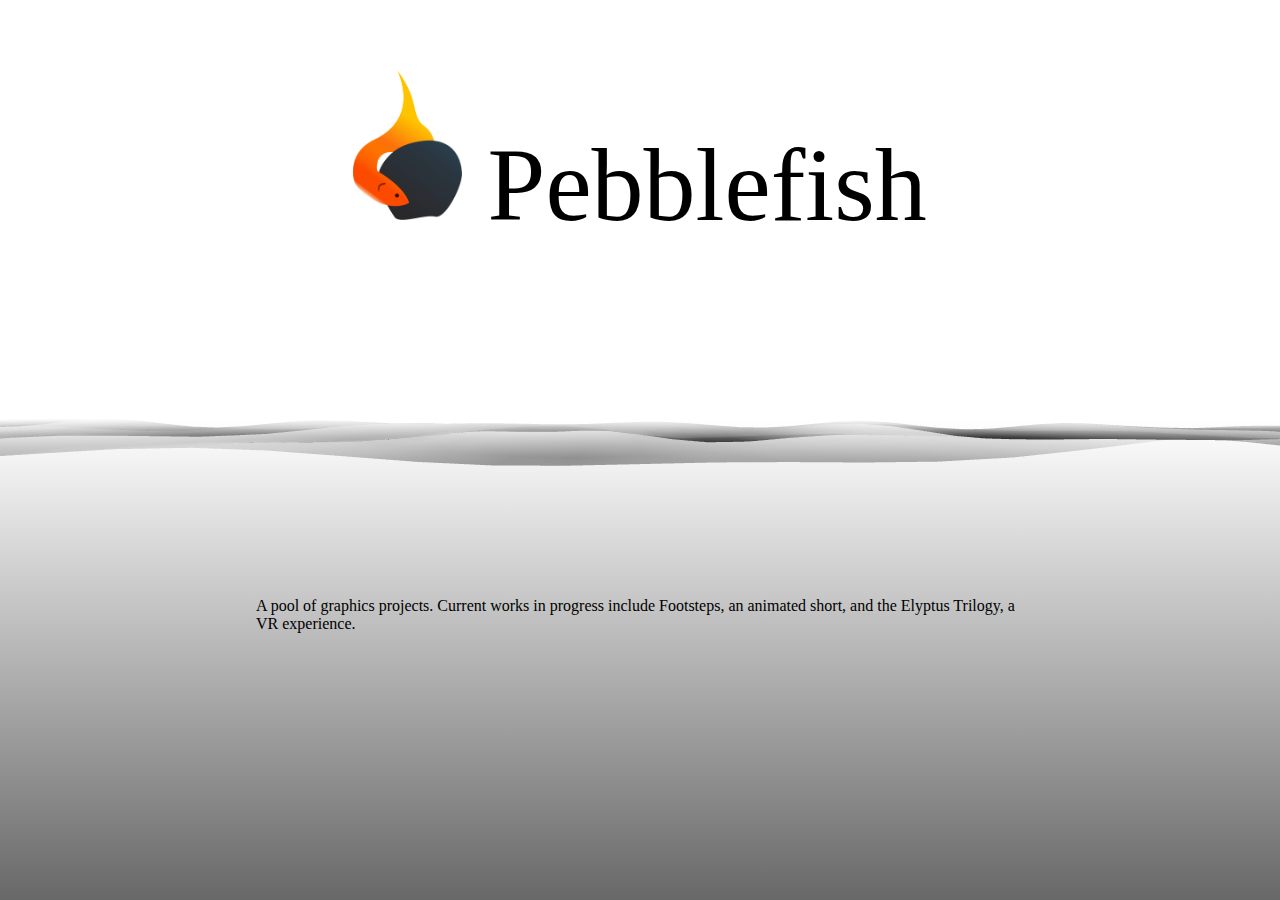
<file: index.html>
<!DOCTYPE html>
<html>
  <head>
    <title>Pebblefish</title>
    <meta charset="utf-8"/>
    <link rel="stylesheet" media="screen" href="https://fontlibrary.org/face/neocyr" rel="stylesheet" type="text/css/"/>
    <link rel="stylesheet" media="screen" href="https://fontlibrary.org/face/proza-libre" rel="stylesheet" type="text/css"/>
    <link rel="stylesheet" href="styles.css" type="text/css"/>
	<script src="scripts/sylvester.js" type="text/javascript"></script>
	<script src="scripts/glUtils.js" type="text/javascript"></script>
	<script src="scripts/graphics.js" type="text/javascript"></script>
	<script id="fshader" type="x-shader/x-fragment">
		varying lowp vec4 vColor;
		
		void main(void) {
			gl_FragColor = vColor;
		}
	</script>
	<script id="vshader" type="x-shader/x-vertex">
		attribute vec3 aVertexPosition;
		
		uniform float t;
		uniform mat4 uPMatrix;
		uniform vec3 light;
		
		varying lowp vec4 vColor;
		
		void main(void) {
			vec3 pos = aVertexPosition;
			pos.y = sin(3.164328 * pos.x + 2.1 * t) + sin(2.2583592 * (pos.x + 0.1 * pos.z) - t) + sin(3.5912369 * pos.z + t) + sin(1.67123859 * (pos.z + 0.2 * pos.x) + t) + sin(5.1591 * (4.0 * pos.x + 3.0 * pos.z) / 5.0 - 2.5 * t) + sin(6.28603 * (2.0 * pos.z - pos.x) / 2.7 - 2.5 * t);
			pos.y = pos.y / 60.0 - 0.1;
			gl_Position = uPMatrix * vec4(pos, 1.0);
			float c = 6.0 * (pos.y + 0.167);
			vColor = vec4(c, c, c, 30.0 * (pos.y + 0.1) * (pos.y + 0.1) + 0.65);
		}
	</script>
  </head>
  <body onload="start()">
    <h1>
		<img src="images/icon_alpha.png" height="150px" style="vertical-align:baseline"/>
		Pebblefish
	</h1>
    <canvas id="glcanvas" height="200"></canvas>
	<p>A pool of graphics projects. Current works in progress include Footsteps, an animated short, and the Elyptus Trilogy, a VR experience.</p>
  </body>
</html>
</file>
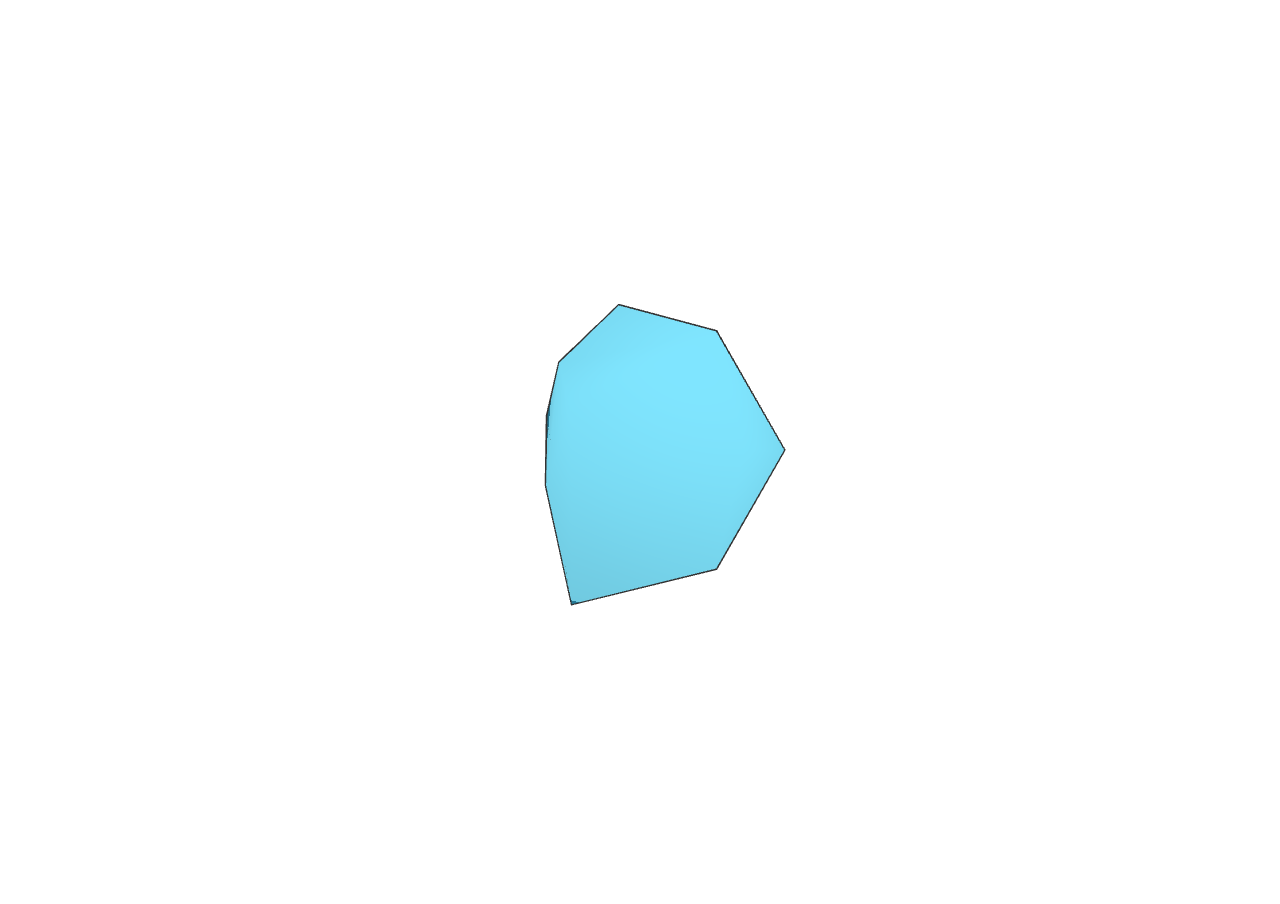
<file: asylum.html>
<!DOCTYPE html>
<html>
  <head>
    <title>Asylum Pass</title>
	<meta charset="utf-8"/>
	<link rel="stylesheet" href="asylum/styles.css" type="text/css"/>
	<script src="scripts/sylvester.js" type="text/javascript"></script>
	<script src="scripts/glUtils.js" type="text/javascript"></script>
	<script src="asylum/asylum.js" type="text/javascript"></script>
  </head>
  <script id="fshader" type="x-shader/x-fragment">
	  varying lowp vec3 vNormal;
	  varying lowp vec4 vColor;
	  
	  void main(void) {
		  lowp float d = dot(normalize(vNormal), vec3(0.5, 0.5, 0.7));
		  if (d < -0.2)
		  {
			  lowp vec3 color = vColor.xyz * (0.8 + 0.2 * d);
			  color = color * color;
			  gl_FragColor = vec4(color.xyz, vColor.w);
		  }
		  else
		  {
			  gl_FragColor = vec4(vColor.xyz * (0.9 + 0.1 * d), vColor.w);
		  }
	  }
  </script>
  <script id="vshader" type="x-shader/x-vertex">
	  attribute vec3 aVertexPosition;
	  attribute vec3 aNormal;
	  attribute vec4 aColor;
	  
	  uniform mat3 uMMatrix;
	  uniform mat4 uPMatrix;
	  
	  varying lowp vec3 vNormal;
	  varying lowp vec4 vColor;
	  
	  void main(void) {
		  vec3 position = uMMatrix * aVertexPosition + vec3(0.0, 0.0, -2.5);
		  gl_Position = uPMatrix * vec4(position, 1.0);
		  vNormal = uMMatrix * aNormal;
		  vColor = aColor;
	  }
  </script>
  <script id="foutline" type="x-shader/x-fragment">
	  void main(void) {
		  gl_FragColor = vec4(0.2, 0.2, 0.2, 1.0);
	  }
  </script>
  <script id="voutline" type="x-shader/x-vertex">
	  attribute vec3 aVertexPosition;
	  attribute vec3 aNormal;
	  
	  uniform mat3 uMMatrix;
	  uniform mat4 uPMatrix;
	  
	  void main(void) {
		  vec3 position = uMMatrix * (aVertexPosition + aNormal * 0.005) + vec3(0.0, 0.0, -2.5);
		  gl_Position = uPMatrix * vec4(position, 1.0);
	  }
  </script>

  <body onload="start()">
	<canvas id="asylum_canvas"></canvas>
  </body>
</html>
</file>
<file: styles.css>
@font-face
{
  font-family: 'ProzaLibreRegular';
  font-weight: normal;
  font-style: normal;
}

@font-face
{
  font-family: 'Neocyr';
  font-weight: normal;
  font-style: normal;
} 

html
{
	background: linear-gradient(white 420px, #686868);
	height: 100%;
}
body
{
	margin: 0px;
	border: 0px;
	width: 100%;
}

h1
{
  font-family: 'Neocyr';
  font-size: 78pt;
  font-weight: normal;
  font-style: normal;
  text-align: center;
}

h2
{
  font-family: 'ProzaLibreRegular';
  font-size: 14pt;
  color: #686868;
  text-align: left;
  padding-left: 45%;
}

h3
{
  font-family: 'ProzaLibreRegular';
  font-size: 16pt;
  color: white;
  text-align: center;
}

h4
{
  font-family: 'ProzaLibreRegular';
  font-size: 14pt;
  color: #686868;
  text-align: center;
}

p
{
	font-family: 'ProzaLibreRegular';
	padding-top: 5%;
	padding-left: 20%;
	padding-right: 20%;
}
</file>
<file: asylum/styles.css>
html, body
{
	padding: 0;
	margin: 0;
	overflow: hidden;
}
</file>
